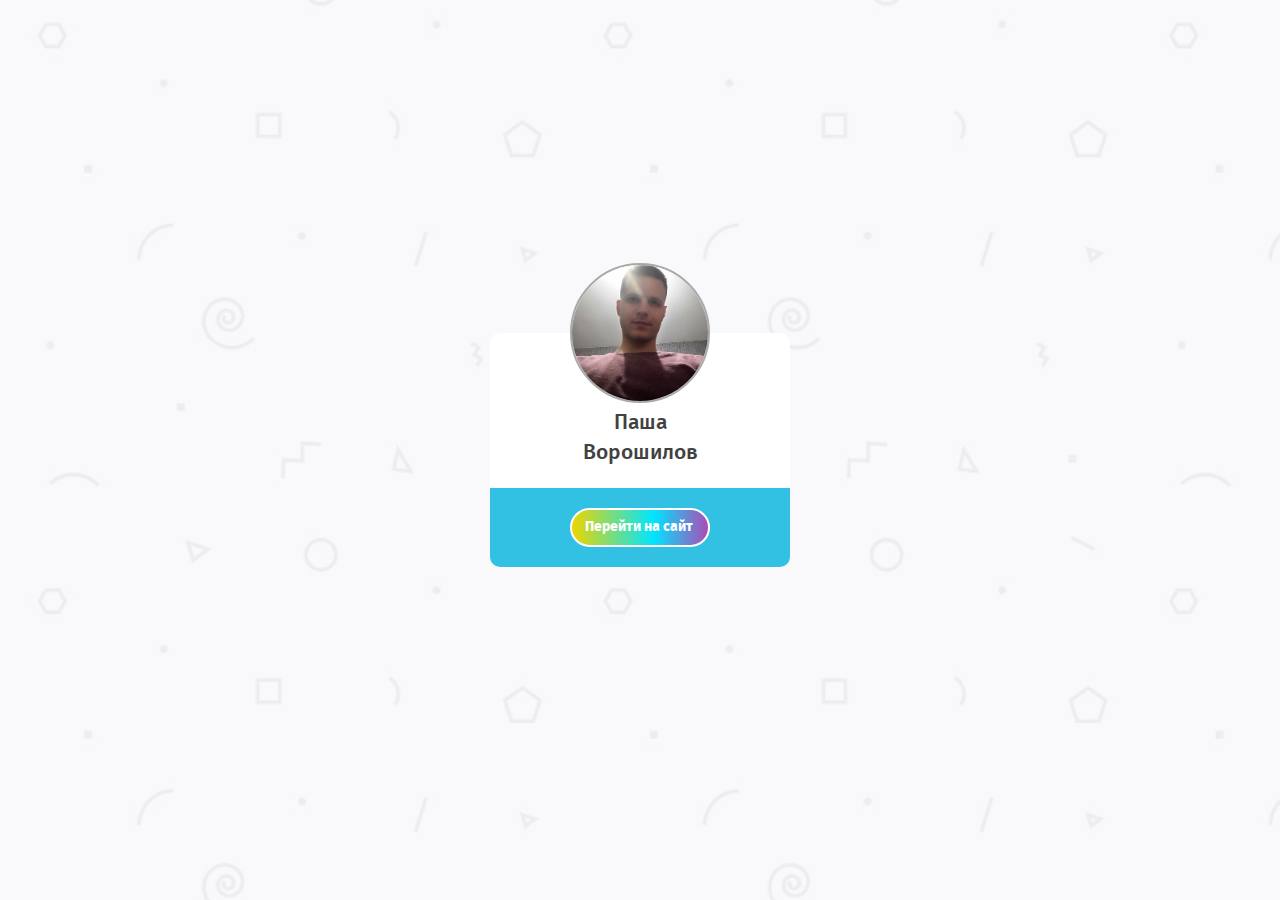
<file: index.html>
<!DOCTYPE html>
<html lang="en">
<head>
	<meta http-equiv="Content-Type" content="text/html; charset=utf-8">
    <meta http-equiv="X-UA-Compatible" content="IE=edge,chrome=1">
	<title>Greet you</title>
	<meta name="description" content="">
	<meta name="viewport" content="width=device-width, initial-scale=1">
	<link rel="shortcut icon" type="image/png" href="favicon.png">
	<link rel="stylesheet" href="css/main.min.css">
</head>
<body>
	<div class="greet-wrap">
		<div class="greet-parallax"></div>
		<div class="greet">
			<div class="greet__user">
				<div class="greet__photo">
					<img src="img/content/portfolio/portfolio.jpg" alt="photo" class="greet__img">
				</div>
				<div class="greet__name">Паша Ворошилов</div>
			</div>
			<div class="greet__over">
				<a href="portfolio.html" class="greet__btn">Перейти на сайт</a>
			</div>
		</div>
	</div>
	<script src="js/script.min.js"></script>
</body>
</html>
</file>
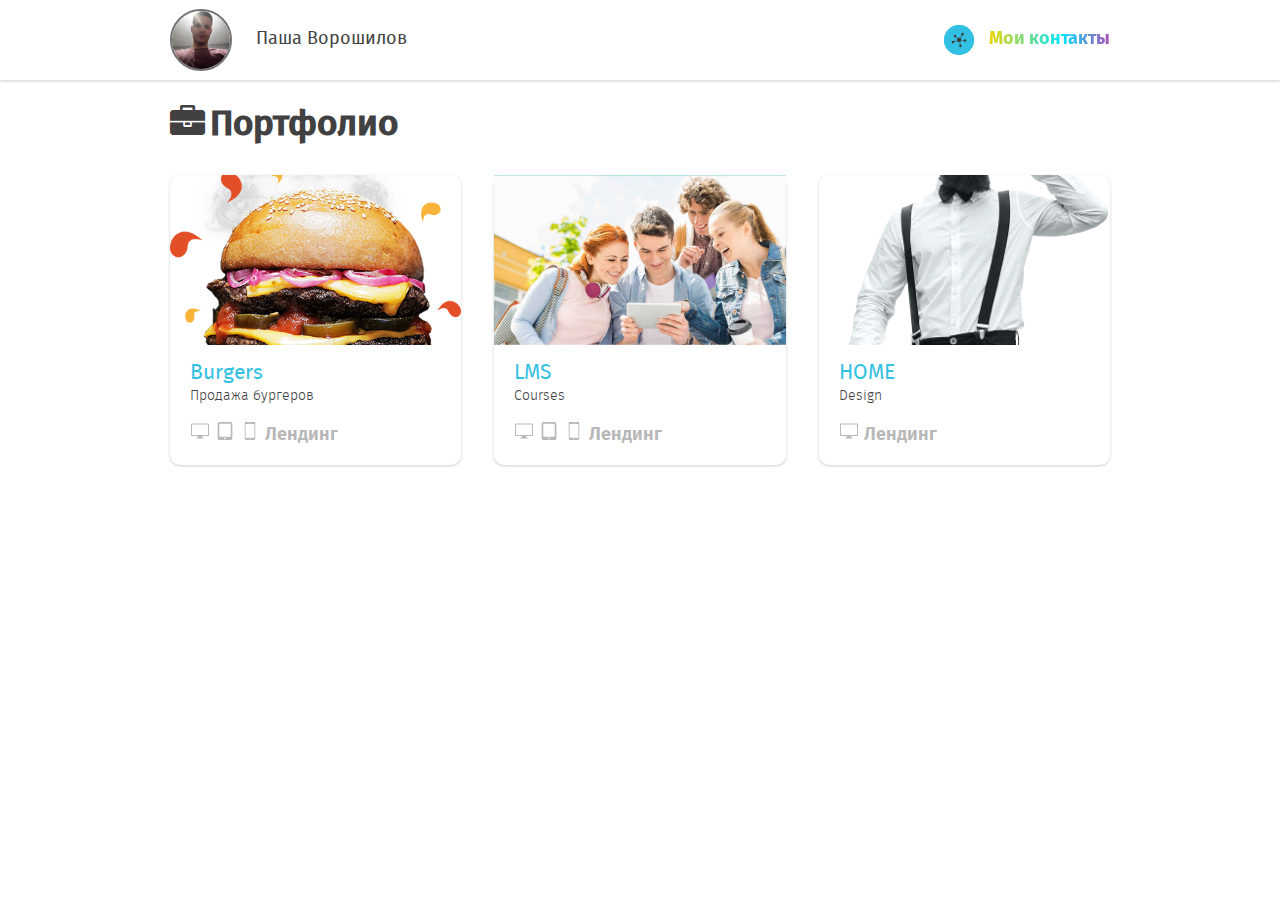
<file: portfolio.html>
<!DOCTYPE html>
<html lang="en">
<head>
	<meta http-equiv="Content-Type" content="text/html; charset=utf-8">
	<meta http-equiv="X-UA-Compatible" content="IE=edge,chrome=1">
	<title>My Portfolio</title>
	<meta name="description" content="">
	<meta name="viewport" content="width=device-width, initial-scale=1">
	<link rel="shortcut icon" type="image/png" href="favicon.png">
	<link rel="stylesheet" href="css/main.min.css">
</head>
<body>
	<div class="wrapper">
		<header class="header">
			<div class="container container__header">
				<div class="user">
					<div class="user__pic">
						<img src="img/content/portfolio/portfolio.jpg" alt="user photo" class="user__img">
					</div>
					<span class="user__name">Паша Ворошилов</span>
				</div>
				<div class="connect">
					<div class="social">
						<ul class="social__list">
							<li class="social__first">
								<svg class="social__network" viewBox="0 0 47 47">
									<use xlink:href="img/icons/svg/network.svg#network" />
								</svg>
							</li>
							<li class="social__item fb">
								<a href="https://www.facebook.com/login.php?lhsrc=h_noacct&lwv=206" class="social__link" target="blank">
									<svg class="social__icon" viewBox="0 0 96.124 96.123">
										<use xlink:href="img/icons/svg/fb.svg#fb" />
									</svg>
								</a>
							</li>
							<li class="social__item vk">
								<a href="https://vk.com/id28338404" class="social__link" target="blank">
									<svg class="social__icon" viewBox="0 0 304.36 304.36">
										<use xlink:href="img/icons/svg/vk.svg#vk" />
									</svg>
								</a>
							</li>
							<li class="social__item tw">
								<a href="https://twitter.com" class="social__link" target="blank">
									<svg class="social__icon" viewBox="0 0 512 512">
										<use xlink:href="img/icons/svg/tw.svg#tw" />
									</svg>
								</a>
							</li>
						</ul>
					</div>
					<div class="contacts">
						<a href="javascript:void(0)" class="contacts__button">Мои контакты</a>
						<div class="contacts__dropdown">
							<ul class="contacts__list">
								<li class="contacts__item">
									<a href="mailto:voroshilovpavel@list.ru" class="contacts__link">
										<span class="contacts__icon fa fa-envelope" aria-hidden="true"></span>
										<span class="contacts__name">voroshilovpavel@list.ru</span>
									</a>
								</li>
								<li class="contacts__item">
									<a href="tel:+375257526855" class="contacts__link">
										<span class="contacts__icon fa fa-phone" aria-hidden="true"></span>
										<span class="contacts__name">+375(25) 752-68-55</span>
									</a>
								</li>
								<li class="contacts__item">
									<a href="https://jobs.tut.by/resume/39a138d3ff05a5c8390039ed1f76614b56734d#key-skills" class="contacts__link">
										<span class="contacts__name">Резюме на jobs.tut.by</span>
									</a>
								</li>
							</ul>
						</div>
					</div>
				</div>
			</div>
		</header>
		<main class="portfolio">
			<div class="container portfolio__container">
				<span class="portfolio__title-icon fa fa-briefcase"></span>
				<h1 class="title">Портфолио</h1>
				<div class="portfolio__content">
					<ul class="portfolio__list">
						<li class="portfolio__item">
							<a href="https://pashavoroshilov.github.io/Burgers/." class="portfolio__link">
								<div class="portfolio__photo" style="background-image: url(img/content/portfolio/burger-drops.png);"></div>
								<div class="portfolio__block">
									<span class="portfolio__title">Burgers</span>
									<span class="portfolio__descr">Продажа бургеров</span>
									<div class="portfolio__type">
										<svg class="portfolio__icon" viewBox="0 0 612 612">
											<use xlink:href="img/icons/svg/computer.svg#computer" />
										</svg>
										<svg class="portfolio__icon" viewBox="0 0 401.991 401.991"">
											<use xlink:href="img/icons/svg/tablets.svg#tablets" />
										</svg>
										<svg class="portfolio__icon" viewBox="0 0 35 35">
											<use xlink:href="img/icons/svg/phone.svg#phone" />
										</svg>
										<span class="portfolio__type-name">Лендинг</span>
									</div>
								</div>
							</a>
						</li>
						<li class="portfolio__item">
							<a href="https://pashavoroshilov.github.io/LMS/." class="portfolio__link">
								<div class="portfolio__photo" style="background-image: url(img/content/portfolio/LMS.jpg);"></div>
								<div class="portfolio__block">
									<span class="portfolio__title">LMS</span>
									<span class="portfolio__descr">Courses</span>
									<div class="portfolio__type">
										<svg class="portfolio__icon" viewBox="0 0 612 612">
											<use xlink:href="img/icons/svg/computer.svg#computer" />
										</svg>
										<svg class="portfolio__icon" viewBox="0 0 401.991 401.991"">
											<use xlink:href="img/icons/svg/tablets.svg#tablets" />
										</svg>
										<svg class="portfolio__icon" viewBox="0 0 35 35">
											<use xlink:href="img/icons/svg/phone.svg#phone" />
										</svg>
										<span class="portfolio__type-name">Лендинг</span>
									</div>
								</div>
							</a>
						</li>
						<li class="portfolio__item">
							<a href="https://pashavoroshilov.github.io/HOME/" class="portfolio__link">
								<div class="portfolio__photo" style="background-image: url(img/content/portfolio/HOME.png);"></div>
								<div class="portfolio__block">
									<span class="portfolio__title">HOME</span>
									<span class="portfolio__descr">Design</span>
									<div class="portfolio__type">
										<svg class="portfolio__icon" viewBox="0 0 612 612">
											<use xlink:href="img/icons/svg/computer.svg#computer" />
										</svg>
										<span class="portfolio__type-name">Лендинг</span>
									</div>
								</div>
							</a>
						</li>
					</ul>
				</div>
			</div>
		</main>
	</div>
</body>
</html>
</file>
<file: css/main.min.css>
/*! normalize.css v5.0.0 | MIT License | github.com/necolas/normalize.css */html{-ms-text-size-adjust:100%;-webkit-text-size-adjust:100%}article,aside,footer,header,nav,section{display:block}h1{font-size:2em}figcaption,figure,main{display:block}figure{margin:1em 40px}hr{-webkit-box-sizing:content-box;box-sizing:content-box;height:0;overflow:visible}pre{font-family:monospace,monospace;font-size:1em}a{background-color:transparent;-webkit-text-decoration-skip:objects}a:active,a:hover{outline-width:0}abbr[title]{border-bottom:none;-webkit-text-decoration:underline dotted;text-decoration:underline dotted}b,strong{font-weight:bolder}code,kbd,samp{font-family:monospace,monospace;font-size:1em}dfn{font-style:italic}mark{background-color:#ff0;color:#000}small{font-size:80%}sub,sup{font-size:75%;line-height:0;position:relative;vertical-align:baseline}sub{bottom:-.25em}sup{top:-.5em}audio,video{display:inline-block}audio:not([controls]){display:none;height:0}img{border-style:none}svg:not(:root){overflow:hidden}button,input,optgroup,select,textarea{font-family:sans-serif;font-size:100%;line-height:1.15;margin:0}button,input{overflow:visible}button,select{text-transform:none}[type=reset],[type=submit],button,html [type=button]{-webkit-appearance:button}[type=button]::-moz-focus-inner,[type=reset]::-moz-focus-inner,[type=submit]::-moz-focus-inner,button::-moz-focus-inner{border-style:none;padding:0}[type=button]:-moz-focusring,[type=reset]:-moz-focusring,[type=submit]:-moz-focusring,button:-moz-focusring{outline:ButtonText dotted 1px}fieldset{border:1px solid silver;margin:0 2px;padding:.35em .625em .75em}legend{-webkit-box-sizing:border-box;box-sizing:border-box;color:inherit;display:table;max-width:100%;padding:0;white-space:normal}progress{display:inline-block;vertical-align:baseline}textarea{overflow:auto}[type=checkbox],[type=radio]{-webkit-box-sizing:border-box;box-sizing:border-box;padding:0}[type=number]::-webkit-inner-spin-button,[type=number]::-webkit-outer-spin-button{height:auto}[type=search]{-webkit-appearance:textfield;outline-offset:-2px}[type=search]::-webkit-search-cancel-button,[type=search]::-webkit-search-decoration{-webkit-appearance:none}::-webkit-file-upload-button{-webkit-appearance:button;font:inherit}details,menu{display:block}summary{display:list-item}canvas{display:inline-block}[hidden],template{display:none}@font-face{font-family:firaBold;src:url(../fonts/fira/firasans-bold-webfont.woff2) format("woff2"),url(../fonts/fira/firasans-bold-webfont.woff) format("woff");font-weight:700;font-style:normal}@font-face{font-family:firaLight;src:url(../fonts/fira/firasans-light-webfont.woff2) format("woff2"),url(../fonts/fira/firasans-light-webfont.woff) format("woff");font-weight:300;font-style:normal}@font-face{font-family:firaMedium;src:url(../fonts/fira/firasans-medium-webfont.woff2) format("woff2"),url(../fonts/fira/firasans-medium-webfont.woff) format("woff");font-weight:500;font-style:normal}@font-face{font-family:firaRegular;src:url(../fonts/fira/firasans-regular-webfont.woff2) format("woff2"),url(../fonts/fira/firasans-regular-webfont.woff) format("woff");font-weight:400;font-style:normal}@font-face{font-family:FontAwesome;src:url(../fonts/fontAwesome/fontawesome-webfont.woff2) format("woff2"),url(../fonts/fontAwesome/fontawesome-webfont.woff) format("woff");font-weight:400;font-style:normal}@font-face{font-family:FontAwesome;src:url(../fonts/fontawesome-webfont.eot?v=4.7.0);src:url(../fonts/fontawesome-webfont.eot?#iefix&v=4.7.0) format("embedded-opentype"),url(../fonts/fontAwesome/fontawesome-webfont.woff2) format("woff2"),url(../fonts/fontAwesome/fontawesome-webfont.woff) format("woff"),url(../fonts/fontawesome-webfont.ttf?v=4.7.0) format("truetype"),url(../fonts/fontawesome-webfont.svg?v=4.7.0#fontawesomeregular) format("svg");font-weight:400;font-style:normal}.fa{display:inline-block;font:normal normal normal 14px/1 FontAwesome;font-size:inherit;text-rendering:auto;-webkit-font-smoothing:antialiased;-moz-osx-font-smoothing:grayscale}.fa-lg{font-size:1.33333333em;line-height:.75em;vertical-align:-15%}.fa-2x{font-size:2em}.fa-3x{font-size:3em}.fa-4x{font-size:4em}.fa-5x{font-size:5em}.fa-fw{width:1.28571429em;text-align:center}.fa-ul{padding-left:0;margin-left:2.14285714em;list-style-type:none}.fa-ul>li{position:relative}.fa-li{position:absolute;left:-2.14285714em;width:2.14285714em;top:.14285714em;text-align:center}.fa-li.fa-lg{left:-1.85714286em}.fa-border{padding:.2em .25em .15em;border:.08em solid #eee;border-radius:.1em}.fa-pull-left{float:left}.fa-pull-right{float:right}.fa.fa-pull-left{margin-right:.3em}.fa.fa-pull-right{margin-left:.3em}.pull-right{float:right}.pull-left{float:left}.fa.pull-left{margin-right:.3em}.fa.pull-right{margin-left:.3em}.fa-spin{-webkit-animation:fa-spin 2s infinite linear;animation:fa-spin 2s infinite linear}.fa-pulse{-webkit-animation:fa-spin 1s infinite steps(8);animation:fa-spin 1s infinite steps(8)}@-webkit-keyframes fa-spin{0%{-webkit-transform:rotate(0deg);transform:rotate(0deg)}100%{-webkit-transform:rotate(359deg);transform:rotate(359deg)}}@keyframes fa-spin{0%{-webkit-transform:rotate(0deg);transform:rotate(0deg)}100%{-webkit-transform:rotate(359deg);transform:rotate(359deg)}}.fa-rotate-90{-ms-filter:"progid:DXImageTransform.Microsoft.BasicImage(rotation=1)";-webkit-transform:rotate(90deg);transform:rotate(90deg)}.fa-rotate-180{-ms-filter:"progid:DXImageTransform.Microsoft.BasicImage(rotation=2)";-webkit-transform:rotate(180deg);transform:rotate(180deg)}.fa-rotate-270{-ms-filter:"progid:DXImageTransform.Microsoft.BasicImage(rotation=3)";-webkit-transform:rotate(270deg);transform:rotate(270deg)}.fa-flip-horizontal{-ms-filter:"progid:DXImageTransform.Microsoft.BasicImage(rotation=0, mirror=1)";-webkit-transform:scale(-1,1);transform:scale(-1,1)}.fa-flip-vertical{-ms-filter:"progid:DXImageTransform.Microsoft.BasicImage(rotation=2, mirror=1)";-webkit-transform:scale(1,-1);transform:scale(1,-1)}:root .fa-flip-horizontal,:root .fa-flip-vertical,:root .fa-rotate-180,:root .fa-rotate-270,:root .fa-rotate-90{-webkit-filter:none;filter:none}.fa-stack{position:relative;display:inline-block;width:2em;height:2em;line-height:2em;vertical-align:middle}.fa-stack-1x,.fa-stack-2x{position:absolute;left:0;width:100%;text-align:center}.fa-stack-1x{line-height:inherit}.fa-stack-2x{font-size:2em}.fa-inverse{color:#fff}.fa-glass:before{content:"\f000"}.fa-music:before{content:"\f001"}.fa-search:before{content:"\f002"}.fa-envelope-o:before{content:"\f003"}.fa-heart:before{content:"\f004"}.fa-star:before{content:"\f005"}.fa-star-o:before{content:"\f006"}.fa-user:before{content:"\f007"}.fa-film:before{content:"\f008"}.fa-th-large:before{content:"\f009"}.fa-th:before{content:"\f00a"}.fa-th-list:before{content:"\f00b"}.fa-check:before{content:"\f00c"}.fa-close:before,.fa-remove:before,.fa-times:before{content:"\f00d"}.fa-search-plus:before{content:"\f00e"}.fa-search-minus:before{content:"\f010"}.fa-power-off:before{content:"\f011"}.fa-signal:before{content:"\f012"}.fa-cog:before,.fa-gear:before{content:"\f013"}.fa-trash-o:before{content:"\f014"}.fa-home:before{content:"\f015"}.fa-file-o:before{content:"\f016"}.fa-clock-o:before{content:"\f017"}.fa-road:before{content:"\f018"}.fa-download:before{content:"\f019"}.fa-arrow-circle-o-down:before{content:"\f01a"}.fa-arrow-circle-o-up:before{content:"\f01b"}.fa-inbox:before{content:"\f01c"}.fa-play-circle-o:before{content:"\f01d"}.fa-repeat:before,.fa-rotate-right:before{content:"\f01e"}.fa-refresh:before{content:"\f021"}.fa-list-alt:before{content:"\f022"}.fa-lock:before{content:"\f023"}.fa-flag:before{content:"\f024"}.fa-headphones:before{content:"\f025"}.fa-volume-off:before{content:"\f026"}.fa-volume-down:before{content:"\f027"}.fa-volume-up:before{content:"\f028"}.fa-qrcode:before{content:"\f029"}.fa-barcode:before{content:"\f02a"}.fa-tag:before{content:"\f02b"}.fa-tags:before{content:"\f02c"}.fa-book:before{content:"\f02d"}.fa-bookmark:before{content:"\f02e"}.fa-print:before{content:"\f02f"}.fa-camera:before{content:"\f030"}.fa-font:before{content:"\f031"}.fa-bold:before{content:"\f032"}.fa-italic:before{content:"\f033"}.fa-text-height:before{content:"\f034"}.fa-text-width:before{content:"\f035"}.fa-align-left:before{content:"\f036"}.fa-align-center:before{content:"\f037"}.fa-align-right:before{content:"\f038"}.fa-align-justify:before{content:"\f039"}.fa-list:before{content:"\f03a"}.fa-dedent:before,.fa-outdent:before{content:"\f03b"}.fa-indent:before{content:"\f03c"}.fa-video-camera:before{content:"\f03d"}.fa-image:before,.fa-photo:before,.fa-picture-o:before{content:"\f03e"}.fa-pencil:before{content:"\f040"}.fa-map-marker:before{content:"\f041"}.fa-adjust:before{content:"\f042"}.fa-tint:before{content:"\f043"}.fa-edit:before,.fa-pencil-square-o:before{content:"\f044"}.fa-share-square-o:before{content:"\f045"}.fa-check-square-o:before{content:"\f046"}.fa-arrows:before{content:"\f047"}.fa-step-backward:before{content:"\f048"}.fa-fast-backward:before{content:"\f049"}.fa-backward:before{content:"\f04a"}.fa-play:before{content:"\f04b"}.fa-pause:before{content:"\f04c"}.fa-stop:before{content:"\f04d"}.fa-forward:before{content:"\f04e"}.fa-fast-forward:before{content:"\f050"}.fa-step-forward:before{content:"\f051"}.fa-eject:before{content:"\f052"}.fa-chevron-left:before{content:"\f053"}.fa-chevron-right:before{content:"\f054"}.fa-plus-circle:before{content:"\f055"}.fa-minus-circle:before{content:"\f056"}.fa-times-circle:before{content:"\f057"}.fa-check-circle:before{content:"\f058"}.fa-question-circle:before{content:"\f059"}.fa-info-circle:before{content:"\f05a"}.fa-crosshairs:before{content:"\f05b"}.fa-times-circle-o:before{content:"\f05c"}.fa-check-circle-o:before{content:"\f05d"}.fa-ban:before{content:"\f05e"}.fa-arrow-left:before{content:"\f060"}.fa-arrow-right:before{content:"\f061"}.fa-arrow-up:before{content:"\f062"}.fa-arrow-down:before{content:"\f063"}.fa-mail-forward:before,.fa-share:before{content:"\f064"}.fa-expand:before{content:"\f065"}.fa-compress:before{content:"\f066"}.fa-plus:before{content:"\f067"}.fa-minus:before{content:"\f068"}.fa-asterisk:before{content:"\f069"}.fa-exclamation-circle:before{content:"\f06a"}.fa-gift:before{content:"\f06b"}.fa-leaf:before{content:"\f06c"}.fa-fire:before{content:"\f06d"}.fa-eye:before{content:"\f06e"}.fa-eye-slash:before{content:"\f070"}.fa-exclamation-triangle:before,.fa-warning:before{content:"\f071"}.fa-plane:before{content:"\f072"}.fa-calendar:before{content:"\f073"}.fa-random:before{content:"\f074"}.fa-comment:before{content:"\f075"}.fa-magnet:before{content:"\f076"}.fa-chevron-up:before{content:"\f077"}.fa-chevron-down:before{content:"\f078"}.fa-retweet:before{content:"\f079"}.fa-shopping-cart:before{content:"\f07a"}.fa-folder:before{content:"\f07b"}.fa-folder-open:before{content:"\f07c"}.fa-arrows-v:before{content:"\f07d"}.fa-arrows-h:before{content:"\f07e"}.fa-bar-chart-o:before,.fa-bar-chart:before{content:"\f080"}.fa-twitter-square:before{content:"\f081"}.fa-facebook-square:before{content:"\f082"}.fa-camera-retro:before{content:"\f083"}.fa-key:before{content:"\f084"}.fa-cogs:before,.fa-gears:before{content:"\f085"}.fa-comments:before{content:"\f086"}.fa-thumbs-o-up:before{content:"\f087"}.fa-thumbs-o-down:before{content:"\f088"}.fa-star-half:before{content:"\f089"}.fa-heart-o:before{content:"\f08a"}.fa-sign-out:before{content:"\f08b"}.fa-linkedin-square:before{content:"\f08c"}.fa-thumb-tack:before{content:"\f08d"}.fa-external-link:before{content:"\f08e"}.fa-sign-in:before{content:"\f090"}.fa-trophy:before{content:"\f091"}.fa-github-square:before{content:"\f092"}.fa-upload:before{content:"\f093"}.fa-lemon-o:before{content:"\f094"}.fa-phone:before{content:"\f095"}.fa-square-o:before{content:"\f096"}.fa-bookmark-o:before{content:"\f097"}.fa-phone-square:before{content:"\f098"}.fa-twitter:before{content:"\f099"}.fa-facebook-f:before,.fa-facebook:before{content:"\f09a"}.fa-github:before{content:"\f09b"}.fa-unlock:before{content:"\f09c"}.fa-credit-card:before{content:"\f09d"}.fa-feed:before,.fa-rss:before{content:"\f09e"}.fa-hdd-o:before{content:"\f0a0"}.fa-bullhorn:before{content:"\f0a1"}.fa-bell:before{content:"\f0f3"}.fa-certificate:before{content:"\f0a3"}.fa-hand-o-right:before{content:"\f0a4"}.fa-hand-o-left:before{content:"\f0a5"}.fa-hand-o-up:before{content:"\f0a6"}.fa-hand-o-down:before{content:"\f0a7"}.fa-arrow-circle-left:before{content:"\f0a8"}.fa-arrow-circle-right:before{content:"\f0a9"}.fa-arrow-circle-up:before{content:"\f0aa"}.fa-arrow-circle-down:before{content:"\f0ab"}.fa-globe:before{content:"\f0ac"}.fa-wrench:before{content:"\f0ad"}.fa-tasks:before{content:"\f0ae"}.fa-filter:before{content:"\f0b0"}.fa-briefcase:before{content:"\f0b1"}.fa-arrows-alt:before{content:"\f0b2"}.fa-group:before,.fa-users:before{content:"\f0c0"}.fa-chain:before,.fa-link:before{content:"\f0c1"}.fa-cloud:before{content:"\f0c2"}.fa-flask:before{content:"\f0c3"}.fa-cut:before,.fa-scissors:before{content:"\f0c4"}.fa-copy:before,.fa-files-o:before{content:"\f0c5"}.fa-paperclip:before{content:"\f0c6"}.fa-floppy-o:before,.fa-save:before{content:"\f0c7"}.fa-square:before{content:"\f0c8"}.fa-bars:before,.fa-navicon:before,.fa-reorder:before{content:"\f0c9"}.fa-list-ul:before{content:"\f0ca"}.fa-list-ol:before{content:"\f0cb"}.fa-strikethrough:before{content:"\f0cc"}.fa-underline:before{content:"\f0cd"}.fa-table:before{content:"\f0ce"}.fa-magic:before{content:"\f0d0"}.fa-truck:before{content:"\f0d1"}.fa-pinterest:before{content:"\f0d2"}.fa-pinterest-square:before{content:"\f0d3"}.fa-google-plus-square:before{content:"\f0d4"}.fa-google-plus:before{content:"\f0d5"}.fa-money:before{content:"\f0d6"}.fa-caret-down:before{content:"\f0d7"}.fa-caret-up:before{content:"\f0d8"}.fa-caret-left:before{content:"\f0d9"}.fa-caret-right:before{content:"\f0da"}.fa-columns:before{content:"\f0db"}.fa-sort:before,.fa-unsorted:before{content:"\f0dc"}.fa-sort-desc:before,.fa-sort-down:before{content:"\f0dd"}.fa-sort-asc:before,.fa-sort-up:before{content:"\f0de"}.fa-envelope:before{content:"\f0e0"}.fa-linkedin:before{content:"\f0e1"}.fa-rotate-left:before,.fa-undo:before{content:"\f0e2"}.fa-gavel:before,.fa-legal:before{content:"\f0e3"}.fa-dashboard:before,.fa-tachometer:before{content:"\f0e4"}.fa-comment-o:before{content:"\f0e5"}.fa-comments-o:before{content:"\f0e6"}.fa-bolt:before,.fa-flash:before{content:"\f0e7"}.fa-sitemap:before{content:"\f0e8"}.fa-umbrella:before{content:"\f0e9"}.fa-clipboard:before,.fa-paste:before{content:"\f0ea"}.fa-lightbulb-o:before{content:"\f0eb"}.fa-exchange:before{content:"\f0ec"}.fa-cloud-download:before{content:"\f0ed"}.fa-cloud-upload:before{content:"\f0ee"}.fa-user-md:before{content:"\f0f0"}.fa-stethoscope:before{content:"\f0f1"}.fa-suitcase:before{content:"\f0f2"}.fa-bell-o:before{content:"\f0a2"}.fa-coffee:before{content:"\f0f4"}.fa-cutlery:before{content:"\f0f5"}.fa-file-text-o:before{content:"\f0f6"}.fa-building-o:before{content:"\f0f7"}.fa-hospital-o:before{content:"\f0f8"}.fa-ambulance:before{content:"\f0f9"}.fa-medkit:before{content:"\f0fa"}.fa-fighter-jet:before{content:"\f0fb"}.fa-beer:before{content:"\f0fc"}.fa-h-square:before{content:"\f0fd"}.fa-plus-square:before{content:"\f0fe"}.fa-angle-double-left:before{content:"\f100"}.fa-angle-double-right:before{content:"\f101"}.fa-angle-double-up:before{content:"\f102"}.fa-angle-double-down:before{content:"\f103"}.fa-angle-left:before{content:"\f104"}.fa-angle-right:before{content:"\f105"}.fa-angle-up:before{content:"\f106"}.fa-angle-down:before{content:"\f107"}.fa-desktop:before{content:"\f108"}.fa-laptop:before{content:"\f109"}.fa-tablet:before{content:"\f10a"}.fa-mobile-phone:before,.fa-mobile:before{content:"\f10b"}.fa-circle-o:before{content:"\f10c"}.fa-quote-left:before{content:"\f10d"}.fa-quote-right:before{content:"\f10e"}.fa-spinner:before{content:"\f110"}.fa-circle:before{content:"\f111"}.fa-mail-reply:before,.fa-reply:before{content:"\f112"}.fa-github-alt:before{content:"\f113"}.fa-folder-o:before{content:"\f114"}.fa-folder-open-o:before{content:"\f115"}.fa-smile-o:before{content:"\f118"}.fa-frown-o:before{content:"\f119"}.fa-meh-o:before{content:"\f11a"}.fa-gamepad:before{content:"\f11b"}.fa-keyboard-o:before{content:"\f11c"}.fa-flag-o:before{content:"\f11d"}.fa-flag-checkered:before{content:"\f11e"}.fa-terminal:before{content:"\f120"}.fa-code:before{content:"\f121"}.fa-mail-reply-all:before,.fa-reply-all:before{content:"\f122"}.fa-star-half-empty:before,.fa-star-half-full:before,.fa-star-half-o:before{content:"\f123"}.fa-location-arrow:before{content:"\f124"}.fa-crop:before{content:"\f125"}.fa-code-fork:before{content:"\f126"}.fa-chain-broken:before,.fa-unlink:before{content:"\f127"}.fa-question:before{content:"\f128"}.fa-info:before{content:"\f129"}.fa-exclamation:before{content:"\f12a"}.fa-superscript:before{content:"\f12b"}.fa-subscript:before{content:"\f12c"}.fa-eraser:before{content:"\f12d"}.fa-puzzle-piece:before{content:"\f12e"}.fa-microphone:before{content:"\f130"}.fa-microphone-slash:before{content:"\f131"}.fa-shield:before{content:"\f132"}.fa-calendar-o:before{content:"\f133"}.fa-fire-extinguisher:before{content:"\f134"}.fa-rocket:before{content:"\f135"}.fa-maxcdn:before{content:"\f136"}.fa-chevron-circle-left:before{content:"\f137"}.fa-chevron-circle-right:before{content:"\f138"}.fa-chevron-circle-up:before{content:"\f139"}.fa-chevron-circle-down:before{content:"\f13a"}.fa-html5:before{content:"\f13b"}.fa-css3:before{content:"\f13c"}.fa-anchor:before{content:"\f13d"}.fa-unlock-alt:before{content:"\f13e"}.fa-bullseye:before{content:"\f140"}.fa-ellipsis-h:before{content:"\f141"}.fa-ellipsis-v:before{content:"\f142"}.fa-rss-square:before{content:"\f143"}.fa-play-circle:before{content:"\f144"}.fa-ticket:before{content:"\f145"}.fa-minus-square:before{content:"\f146"}.fa-minus-square-o:before{content:"\f147"}.fa-level-up:before{content:"\f148"}.fa-level-down:before{content:"\f149"}.fa-check-square:before{content:"\f14a"}.fa-pencil-square:before{content:"\f14b"}.fa-external-link-square:before{content:"\f14c"}.fa-share-square:before{content:"\f14d"}.fa-compass:before{content:"\f14e"}.fa-caret-square-o-down:before,.fa-toggle-down:before{content:"\f150"}.fa-caret-square-o-up:before,.fa-toggle-up:before{content:"\f151"}.fa-caret-square-o-right:before,.fa-toggle-right:before{content:"\f152"}.fa-eur:before,.fa-euro:before{content:"\f153"}.fa-gbp:before{content:"\f154"}.fa-dollar:before,.fa-usd:before{content:"\f155"}.fa-inr:before,.fa-rupee:before{content:"\f156"}.fa-cny:before,.fa-jpy:before,.fa-rmb:before,.fa-yen:before{content:"\f157"}.fa-rouble:before,.fa-rub:before,.fa-ruble:before{content:"\f158"}.fa-krw:before,.fa-won:before{content:"\f159"}.fa-bitcoin:before,.fa-btc:before{content:"\f15a"}.fa-file:before{content:"\f15b"}.fa-file-text:before{content:"\f15c"}.fa-sort-alpha-asc:before{content:"\f15d"}.fa-sort-alpha-desc:before{content:"\f15e"}.fa-sort-amount-asc:before{content:"\f160"}.fa-sort-amount-desc:before{content:"\f161"}.fa-sort-numeric-asc:before{content:"\f162"}.fa-sort-numeric-desc:before{content:"\f163"}.fa-thumbs-up:before{content:"\f164"}.fa-thumbs-down:before{content:"\f165"}.fa-youtube-square:before{content:"\f166"}.fa-youtube:before{content:"\f167"}.fa-xing:before{content:"\f168"}.fa-xing-square:before{content:"\f169"}.fa-youtube-play:before{content:"\f16a"}.fa-dropbox:before{content:"\f16b"}.fa-stack-overflow:before{content:"\f16c"}.fa-instagram:before{content:"\f16d"}.fa-flickr:before{content:"\f16e"}.fa-adn:before{content:"\f170"}.fa-bitbucket:before{content:"\f171"}.fa-bitbucket-square:before{content:"\f172"}.fa-tumblr:before{content:"\f173"}.fa-tumblr-square:before{content:"\f174"}.fa-long-arrow-down:before{content:"\f175"}.fa-long-arrow-up:before{content:"\f176"}.fa-long-arrow-left:before{content:"\f177"}.fa-long-arrow-right:before{content:"\f178"}.fa-apple:before{content:"\f179"}.fa-windows:before{content:"\f17a"}.fa-android:before{content:"\f17b"}.fa-linux:before{content:"\f17c"}.fa-dribbble:before{content:"\f17d"}.fa-skype:before{content:"\f17e"}.fa-foursquare:before{content:"\f180"}.fa-trello:before{content:"\f181"}.fa-female:before{content:"\f182"}.fa-male:before{content:"\f183"}.fa-gittip:before,.fa-gratipay:before{content:"\f184"}.fa-sun-o:before{content:"\f185"}.fa-moon-o:before{content:"\f186"}.fa-archive:before{content:"\f187"}.fa-bug:before{content:"\f188"}.fa-vk:before{content:"\f189"}.fa-weibo:before{content:"\f18a"}.fa-renren:before{content:"\f18b"}.fa-pagelines:before{content:"\f18c"}.fa-stack-exchange:before{content:"\f18d"}.fa-arrow-circle-o-right:before{content:"\f18e"}.fa-arrow-circle-o-left:before{content:"\f190"}.fa-caret-square-o-left:before,.fa-toggle-left:before{content:"\f191"}.fa-dot-circle-o:before{content:"\f192"}.fa-wheelchair:before{content:"\f193"}.fa-vimeo-square:before{content:"\f194"}.fa-try:before,.fa-turkish-lira:before{content:"\f195"}.fa-plus-square-o:before{content:"\f196"}.fa-space-shuttle:before{content:"\f197"}.fa-slack:before{content:"\f198"}.fa-envelope-square:before{content:"\f199"}.fa-wordpress:before{content:"\f19a"}.fa-openid:before{content:"\f19b"}.fa-bank:before,.fa-institution:before,.fa-university:before{content:"\f19c"}.fa-graduation-cap:before,.fa-mortar-board:before{content:"\f19d"}.fa-yahoo:before{content:"\f19e"}.fa-google:before{content:"\f1a0"}.fa-reddit:before{content:"\f1a1"}.fa-reddit-square:before{content:"\f1a2"}.fa-stumbleupon-circle:before{content:"\f1a3"}.fa-stumbleupon:before{content:"\f1a4"}.fa-delicious:before{content:"\f1a5"}.fa-digg:before{content:"\f1a6"}.fa-pied-piper-pp:before{content:"\f1a7"}.fa-pied-piper-alt:before{content:"\f1a8"}.fa-drupal:before{content:"\f1a9"}.fa-joomla:before{content:"\f1aa"}.fa-language:before{content:"\f1ab"}.fa-fax:before{content:"\f1ac"}.fa-building:before{content:"\f1ad"}.fa-child:before{content:"\f1ae"}.fa-paw:before{content:"\f1b0"}.fa-spoon:before{content:"\f1b1"}.fa-cube:before{content:"\f1b2"}.fa-cubes:before{content:"\f1b3"}.fa-behance:before{content:"\f1b4"}.fa-behance-square:before{content:"\f1b5"}.fa-steam:before{content:"\f1b6"}.fa-steam-square:before{content:"\f1b7"}.fa-recycle:before{content:"\f1b8"}.fa-automobile:before,.fa-car:before{content:"\f1b9"}.fa-cab:before,.fa-taxi:before{content:"\f1ba"}.fa-tree:before{content:"\f1bb"}.fa-spotify:before{content:"\f1bc"}.fa-deviantart:before{content:"\f1bd"}.fa-soundcloud:before{content:"\f1be"}.fa-database:before{content:"\f1c0"}.fa-file-pdf-o:before{content:"\f1c1"}.fa-file-word-o:before{content:"\f1c2"}.fa-file-excel-o:before{content:"\f1c3"}.fa-file-powerpoint-o:before{content:"\f1c4"}.fa-file-image-o:before,.fa-file-photo-o:before,.fa-file-picture-o:before{content:"\f1c5"}.fa-file-archive-o:before,.fa-file-zip-o:before{content:"\f1c6"}.fa-file-audio-o:before,.fa-file-sound-o:before{content:"\f1c7"}.fa-file-movie-o:before,.fa-file-video-o:before{content:"\f1c8"}.fa-file-code-o:before{content:"\f1c9"}.fa-vine:before{content:"\f1ca"}.fa-codepen:before{content:"\f1cb"}.fa-jsfiddle:before{content:"\f1cc"}.fa-life-bouy:before,.fa-life-buoy:before,.fa-life-ring:before,.fa-life-saver:before,.fa-support:before{content:"\f1cd"}.fa-circle-o-notch:before{content:"\f1ce"}.fa-ra:before,.fa-rebel:before,.fa-resistance:before{content:"\f1d0"}.fa-empire:before,.fa-ge:before{content:"\f1d1"}.fa-git-square:before{content:"\f1d2"}.fa-git:before{content:"\f1d3"}.fa-hacker-news:before,.fa-y-combinator-square:before,.fa-yc-square:before{content:"\f1d4"}.fa-tencent-weibo:before{content:"\f1d5"}.fa-qq:before{content:"\f1d6"}.fa-wechat:before,.fa-weixin:before{content:"\f1d7"}.fa-paper-plane:before,.fa-send:before{content:"\f1d8"}.fa-paper-plane-o:before,.fa-send-o:before{content:"\f1d9"}.fa-history:before{content:"\f1da"}.fa-circle-thin:before{content:"\f1db"}.fa-header:before{content:"\f1dc"}.fa-paragraph:before{content:"\f1dd"}.fa-sliders:before{content:"\f1de"}.fa-share-alt:before{content:"\f1e0"}.fa-share-alt-square:before{content:"\f1e1"}.fa-bomb:before{content:"\f1e2"}.fa-futbol-o:before,.fa-soccer-ball-o:before{content:"\f1e3"}.fa-tty:before{content:"\f1e4"}.fa-binoculars:before{content:"\f1e5"}.fa-plug:before{content:"\f1e6"}.fa-slideshare:before{content:"\f1e7"}.fa-twitch:before{content:"\f1e8"}.fa-yelp:before{content:"\f1e9"}.fa-newspaper-o:before{content:"\f1ea"}.fa-wifi:before{content:"\f1eb"}.fa-calculator:before{content:"\f1ec"}.fa-paypal:before{content:"\f1ed"}.fa-google-wallet:before{content:"\f1ee"}.fa-cc-visa:before{content:"\f1f0"}.fa-cc-mastercard:before{content:"\f1f1"}.fa-cc-discover:before{content:"\f1f2"}.fa-cc-amex:before{content:"\f1f3"}.fa-cc-paypal:before{content:"\f1f4"}.fa-cc-stripe:before{content:"\f1f5"}.fa-bell-slash:before{content:"\f1f6"}.fa-bell-slash-o:before{content:"\f1f7"}.fa-trash:before{content:"\f1f8"}.fa-copyright:before{content:"\f1f9"}.fa-at:before{content:"\f1fa"}.fa-eyedropper:before{content:"\f1fb"}.fa-paint-brush:before{content:"\f1fc"}.fa-birthday-cake:before{content:"\f1fd"}.fa-area-chart:before{content:"\f1fe"}.fa-pie-chart:before{content:"\f200"}.fa-line-chart:before{content:"\f201"}.fa-lastfm:before{content:"\f202"}.fa-lastfm-square:before{content:"\f203"}.fa-toggle-off:before{content:"\f204"}.fa-toggle-on:before{content:"\f205"}.fa-bicycle:before{content:"\f206"}.fa-bus:before{content:"\f207"}.fa-ioxhost:before{content:"\f208"}.fa-angellist:before{content:"\f209"}.fa-cc:before{content:"\f20a"}.fa-ils:before,.fa-shekel:before,.fa-sheqel:before{content:"\f20b"}.fa-meanpath:before{content:"\f20c"}.fa-buysellads:before{content:"\f20d"}.fa-connectdevelop:before{content:"\f20e"}.fa-dashcube:before{content:"\f210"}.fa-forumbee:before{content:"\f211"}.fa-leanpub:before{content:"\f212"}.fa-sellsy:before{content:"\f213"}.fa-shirtsinbulk:before{content:"\f214"}.fa-simplybuilt:before{content:"\f215"}.fa-skyatlas:before{content:"\f216"}.fa-cart-plus:before{content:"\f217"}.fa-cart-arrow-down:before{content:"\f218"}.fa-diamond:before{content:"\f219"}.fa-ship:before{content:"\f21a"}.fa-user-secret:before{content:"\f21b"}.fa-motorcycle:before{content:"\f21c"}.fa-street-view:before{content:"\f21d"}.fa-heartbeat:before{content:"\f21e"}.fa-venus:before{content:"\f221"}.fa-mars:before{content:"\f222"}.fa-mercury:before{content:"\f223"}.fa-intersex:before,.fa-transgender:before{content:"\f224"}.fa-transgender-alt:before{content:"\f225"}.fa-venus-double:before{content:"\f226"}.fa-mars-double:before{content:"\f227"}.fa-venus-mars:before{content:"\f228"}.fa-mars-stroke:before{content:"\f229"}.fa-mars-stroke-v:before{content:"\f22a"}.fa-mars-stroke-h:before{content:"\f22b"}.fa-neuter:before{content:"\f22c"}.fa-genderless:before{content:"\f22d"}.fa-facebook-official:before{content:"\f230"}.fa-pinterest-p:before{content:"\f231"}.fa-whatsapp:before{content:"\f232"}.fa-server:before{content:"\f233"}.fa-user-plus:before{content:"\f234"}.fa-user-times:before{content:"\f235"}.fa-bed:before,.fa-hotel:before{content:"\f236"}.fa-viacoin:before{content:"\f237"}.fa-train:before{content:"\f238"}.fa-subway:before{content:"\f239"}.fa-medium:before{content:"\f23a"}.fa-y-combinator:before,.fa-yc:before{content:"\f23b"}.fa-optin-monster:before{content:"\f23c"}.fa-opencart:before{content:"\f23d"}.fa-expeditedssl:before{content:"\f23e"}.fa-battery-4:before,.fa-battery-full:before,.fa-battery:before{content:"\f240"}.fa-battery-3:before,.fa-battery-three-quarters:before{content:"\f241"}.fa-battery-2:before,.fa-battery-half:before{content:"\f242"}.fa-battery-1:before,.fa-battery-quarter:before{content:"\f243"}.fa-battery-0:before,.fa-battery-empty:before{content:"\f244"}.fa-mouse-pointer:before{content:"\f245"}.fa-i-cursor:before{content:"\f246"}.fa-object-group:before{content:"\f247"}.fa-object-ungroup:before{content:"\f248"}.fa-sticky-note:before{content:"\f249"}.fa-sticky-note-o:before{content:"\f24a"}.fa-cc-jcb:before{content:"\f24b"}.fa-cc-diners-club:before{content:"\f24c"}.fa-clone:before{content:"\f24d"}.fa-balance-scale:before{content:"\f24e"}.fa-hourglass-o:before{content:"\f250"}.fa-hourglass-1:before,.fa-hourglass-start:before{content:"\f251"}.fa-hourglass-2:before,.fa-hourglass-half:before{content:"\f252"}.fa-hourglass-3:before,.fa-hourglass-end:before{content:"\f253"}.fa-hourglass:before{content:"\f254"}.fa-hand-grab-o:before,.fa-hand-rock-o:before{content:"\f255"}.fa-hand-paper-o:before,.fa-hand-stop-o:before{content:"\f256"}.fa-hand-scissors-o:before{content:"\f257"}.fa-hand-lizard-o:before{content:"\f258"}.fa-hand-spock-o:before{content:"\f259"}.fa-hand-pointer-o:before{content:"\f25a"}.fa-hand-peace-o:before{content:"\f25b"}.fa-trademark:before{content:"\f25c"}.fa-registered:before{content:"\f25d"}.fa-creative-commons:before{content:"\f25e"}.fa-gg:before{content:"\f260"}.fa-gg-circle:before{content:"\f261"}.fa-tripadvisor:before{content:"\f262"}.fa-odnoklassniki:before{content:"\f263"}.fa-odnoklassniki-square:before{content:"\f264"}.fa-get-pocket:before{content:"\f265"}.fa-wikipedia-w:before{content:"\f266"}.fa-safari:before{content:"\f267"}.fa-chrome:before{content:"\f268"}.fa-firefox:before{content:"\f269"}.fa-opera:before{content:"\f26a"}.fa-internet-explorer:before{content:"\f26b"}.fa-television:before,.fa-tv:before{content:"\f26c"}.fa-contao:before{content:"\f26d"}.fa-500px:before{content:"\f26e"}.fa-amazon:before{content:"\f270"}.fa-calendar-plus-o:before{content:"\f271"}.fa-calendar-minus-o:before{content:"\f272"}.fa-calendar-times-o:before{content:"\f273"}.fa-calendar-check-o:before{content:"\f274"}.fa-industry:before{content:"\f275"}.fa-map-pin:before{content:"\f276"}.fa-map-signs:before{content:"\f277"}.fa-map-o:before{content:"\f278"}.fa-map:before{content:"\f279"}.fa-commenting:before{content:"\f27a"}.fa-commenting-o:before{content:"\f27b"}.fa-houzz:before{content:"\f27c"}.fa-vimeo:before{content:"\f27d"}.fa-black-tie:before{content:"\f27e"}.fa-fonticons:before{content:"\f280"}.fa-reddit-alien:before{content:"\f281"}.fa-edge:before{content:"\f282"}.fa-credit-card-alt:before{content:"\f283"}.fa-codiepie:before{content:"\f284"}.fa-modx:before{content:"\f285"}.fa-fort-awesome:before{content:"\f286"}.fa-usb:before{content:"\f287"}.fa-product-hunt:before{content:"\f288"}.fa-mixcloud:before{content:"\f289"}.fa-scribd:before{content:"\f28a"}.fa-pause-circle:before{content:"\f28b"}.fa-pause-circle-o:before{content:"\f28c"}.fa-stop-circle:before{content:"\f28d"}.fa-stop-circle-o:before{content:"\f28e"}.fa-shopping-bag:before{content:"\f290"}.fa-shopping-basket:before{content:"\f291"}.fa-hashtag:before{content:"\f292"}.fa-bluetooth:before{content:"\f293"}.fa-bluetooth-b:before{content:"\f294"}.fa-percent:before{content:"\f295"}.fa-gitlab:before{content:"\f296"}.fa-wpbeginner:before{content:"\f297"}.fa-wpforms:before{content:"\f298"}.fa-envira:before{content:"\f299"}.fa-universal-access:before{content:"\f29a"}.fa-wheelchair-alt:before{content:"\f29b"}.fa-question-circle-o:before{content:"\f29c"}.fa-blind:before{content:"\f29d"}.fa-audio-description:before{content:"\f29e"}.fa-volume-control-phone:before{content:"\f2a0"}.fa-braille:before{content:"\f2a1"}.fa-assistive-listening-systems:before{content:"\f2a2"}.fa-american-sign-language-interpreting:before,.fa-asl-interpreting:before{content:"\f2a3"}.fa-deaf:before,.fa-deafness:before,.fa-hard-of-hearing:before{content:"\f2a4"}.fa-glide:before{content:"\f2a5"}.fa-glide-g:before{content:"\f2a6"}.fa-sign-language:before,.fa-signing:before{content:"\f2a7"}.fa-low-vision:before{content:"\f2a8"}.fa-viadeo:before{content:"\f2a9"}.fa-viadeo-square:before{content:"\f2aa"}.fa-snapchat:before{content:"\f2ab"}.fa-snapchat-ghost:before{content:"\f2ac"}.fa-snapchat-square:before{content:"\f2ad"}.fa-pied-piper:before{content:"\f2ae"}.fa-first-order:before{content:"\f2b0"}.fa-yoast:before{content:"\f2b1"}.fa-themeisle:before{content:"\f2b2"}.fa-google-plus-circle:before,.fa-google-plus-official:before{content:"\f2b3"}.fa-fa:before,.fa-font-awesome:before{content:"\f2b4"}.fa-handshake-o:before{content:"\f2b5"}.fa-envelope-open:before{content:"\f2b6"}.fa-envelope-open-o:before{content:"\f2b7"}.fa-linode:before{content:"\f2b8"}.fa-address-book:before{content:"\f2b9"}.fa-address-book-o:before{content:"\f2ba"}.fa-address-card:before,.fa-vcard:before{content:"\f2bb"}.fa-address-card-o:before,.fa-vcard-o:before{content:"\f2bc"}.fa-user-circle:before{content:"\f2bd"}.fa-user-circle-o:before{content:"\f2be"}.fa-user-o:before{content:"\f2c0"}.fa-id-badge:before{content:"\f2c1"}.fa-drivers-license:before,.fa-id-card:before{content:"\f2c2"}.fa-drivers-license-o:before,.fa-id-card-o:before{content:"\f2c3"}.fa-quora:before{content:"\f2c4"}.fa-free-code-camp:before{content:"\f2c5"}.fa-telegram:before{content:"\f2c6"}.fa-thermometer-4:before,.fa-thermometer-full:before,.fa-thermometer:before{content:"\f2c7"}.fa-thermometer-3:before,.fa-thermometer-three-quarters:before{content:"\f2c8"}.fa-thermometer-2:before,.fa-thermometer-half:before{content:"\f2c9"}.fa-thermometer-1:before,.fa-thermometer-quarter:before{content:"\f2ca"}.fa-thermometer-0:before,.fa-thermometer-empty:before{content:"\f2cb"}.fa-shower:before{content:"\f2cc"}.fa-bath:before,.fa-bathtub:before,.fa-s15:before{content:"\f2cd"}.fa-podcast:before{content:"\f2ce"}.fa-window-maximize:before{content:"\f2d0"}.fa-window-minimize:before{content:"\f2d1"}.fa-window-restore:before{content:"\f2d2"}.fa-times-rectangle:before,.fa-window-close:before{content:"\f2d3"}.fa-times-rectangle-o:before,.fa-window-close-o:before{content:"\f2d4"}.fa-bandcamp:before{content:"\f2d5"}.fa-grav:before{content:"\f2d6"}.fa-etsy:before{content:"\f2d7"}.fa-imdb:before{content:"\f2d8"}.fa-ravelry:before{content:"\f2d9"}.fa-eercast:before{content:"\f2da"}.fa-microchip:before{content:"\f2db"}.fa-snowflake-o:before{content:"\f2dc"}.fa-superpowers:before{content:"\f2dd"}.fa-wpexplorer:before{content:"\f2de"}.fa-meetup:before{content:"\f2e0"}.sr-only{position:absolute;width:1px;height:1px;padding:0;margin:-1px;overflow:hidden;clip:rect(0,0,0,0);border:0}.sr-only-focusable:active,.sr-only-focusable:focus{position:static;width:auto;height:auto;margin:0;overflow:visible;clip:auto}body,html{height:100%;width:100%;margin:0;padding:0;font-family:firaRegular,sans-serif;font-size:18px;color:#414141;line-height:1.42}li,ul{margin:0;padding:0}ul{list-style:none}h1,h2,h3,h4,h5,h6{padding:0;margin:0}p{margin:0}*{-webkit-box-sizing:border-box;box-sizing:border-box}a{color:#414141;text-decoration:none;outline:0}.wrapper{width:100%;height:100%;display:-webkit-box;display:-ms-flexbox;display:flex;-webkit-box-orient:vertical;-webkit-box-direction:normal;-ms-flex-direction:column;flex-direction:column;-webkit-box-pack:justify;-ms-flex-pack:justify;justify-content:space-between}.container{width:96%;max-width:940px;margin:0 auto;display:-webkit-box;display:-ms-flexbox;display:flex}.content{background-color:#f6f6f6;height:100%}.title{display:inline-block;font-family:firaMedium,sans-serif;font-size:35px;margin-bottom:25px}.greet-wrap{position:relative;height:100%;overflow:hidden;display:-webkit-box;display:-ms-flexbox;display:flex;-webkit-box-pack:center;-ms-flex-pack:center;justify-content:center;-webkit-box-align:center;-ms-flex-align:center;align-items:center}.greet-parallax{position:absolute;width:110%;height:110%;background:url(../img/bg/hello-bg.jpg) center center/cover no-repeat}.greet{width:300px;position:relative;-webkit-animation:greet .4s linear;animation:greet .4s linear}.greet__user{display:-webkit-box;display:-ms-flexbox;display:flex;-webkit-box-pack:center;-ms-flex-pack:center;justify-content:center;-webkit-box-align:end;-ms-flex-align:end;align-items:flex-end;height:155px;background-color:#fff;padding-bottom:20px;border-radius:10px 10px 0 0}.greet__photo{position:absolute;top:-70px;left:50%;-webkit-transform:translateX(-50%);transform:translateX(-50%);width:140px;height:140px;border-radius:50%;border:2px solid rgba(114,114,114,.6);overflow:hidden}.greet__img{width:auto;height:100%;display:block;margin-left:-47px}.greet__name{font-family:firaMedium,sans-serif;font-size:21px;text-align:center;max-width:150px}.greet__over{background-color:#33c1e3;padding:20px 0;border-radius:0 0 10px 10px}.greet__btn{display:block;width:140px;font-family:firaBold,sans-serif;font-size:14px;color:#fff;border:2px solid #fff;padding:8px 13px;border-radius:20px;margin:0 auto;background:-webkit-gradient(linear,left top,right top,from(#edd500),color-stop(30%,#00e5ff),color-stop(60%,#ff0094),color-stop(90%,#ff9d00)) 0 0/200%;background:linear-gradient(to right,#edd500 0,#00e5ff 30%,#ff0094 60%,#ff9d00 90%) 0 0/200%;-webkit-animation:hello-btn 6s infinite linear;animation:hello-btn 6s infinite linear}@-webkit-keyframes hello-btn{0%{background-position-x:0}100%{background-position-x:200%}}@keyframes hello-btn{0%{background-position-x:0}100%{background-position-x:200%}}@-webkit-keyframes greet{0%{-webkit-transform:scale(0);transform:scale(0)}100%{-webkit-transform:scale(1);transform:scale(1)}}@keyframes greet{0%{-webkit-transform:scale(0);transform:scale(0)}100%{-webkit-transform:scale(1);transform:scale(1)}}.header{-webkit-box-shadow:0 1px 3px 0 rgba(0,0,0,.2);box-shadow:0 1px 3px 0 rgba(0,0,0,.2)}.container__header{-webkit-box-pack:justify;-ms-flex-pack:justify;justify-content:space-between;-webkit-box-align:center;-ms-flex-align:center;align-items:center;padding:9px 0}.user__pic{width:62px;height:62px;border-radius:50%;overflow:hidden;border:2px solid #727272;display:inline-block;vertical-align:middle}.user__img{display:block;margin-left:-20px;width:auto;height:100%}.user__name{display:inline-block;vertical-align:middle;margin-left:19px;max-width:160px}.connect{display:-webkit-box;display:-ms-flexbox;display:flex;-webkit-box-align:center;-ms-flex-align:center;align-items:center}.contacts{position:relative;margin-left:15px}.contacts::after{content:'';display:block;width:100%;height:20px;position:absolute;top:100%}.contacts:hover .contacts__dropdown{left:50%}.contacts__button{font-family:firaBold,sans-serif;color:transparent;background:-webkit-gradient(linear,left top,right top,from(#edd500),color-stop(30%,#00e5ff),color-stop(60%,#ff0094),color-stop(90%,#ff9d00)) 0 0/200%;background:linear-gradient(to right,#edd500 0,#00e5ff 30%,#ff0094 60%,#ff9d00 90%) 0 0/200%;-webkit-background-clip:text;background-clip:text;-webkit-animation:hello-btn 6s infinite linear;animation:hello-btn 6s infinite linear;-webkit-transition:color .3s;transition:color .3s}.contacts__dropdown{position:absolute;top:100%;left:-9999px;-webkit-transform:translateX(-50%);transform:translateX(-50%);margin-top:14px;z-index:10}.contacts__list{border:2px solid rgba(114,114,114,.1);border-radius:15px;background-color:#fff}.contacts__list::before{content:'';display:block;position:absolute;top:-10px;left:50%;-webkit-transform:translateX(-50%);transform:translateX(-50%);width:0;height:0;border-style:solid;border-width:0 6px 10px;border-color:transparent transparent rgba(114,114,114,.1)}.contacts__list::after{content:'';display:block;position:absolute;top:-6px;left:50%;-webkit-transform:translateX(-50%);transform:translateX(-50%);width:0;height:0;border-style:solid;border-width:0 6px 10px;border-color:transparent transparent #fff}.contacts__item{border-bottom:2px solid rgba(114,114,114,.1);padding:15px 20px}.contacts__item:last-child{border:none}.contacts__link{display:-webkit-box;display:-ms-flexbox;display:flex;-webkit-box-align:center;-ms-flex-align:center;align-items:center}.contacts__link:hover .contacts__icon,.contacts__link:hover .contacts__name{color:rgba(65,65,65,.6)}.contacts__name{-webkit-transition:.3s;transition:.3s}.contacts__icon{color:#33c1e3;margin-right:9px;width:19px;-webkit-transition:.3s;transition:.3s}.social__list{display:block;position:relative;width:30px;height:30px;border-radius:50%;background-color:#33c1e3;cursor:pointer;-webkit-transition:.3s;transition:.3s}.social__list:hover{-webkit-animation:none;animation:none;width:120px;border-radius:20px}.social__list:hover .social__first{opacity:0}.social__list:hover .social__item{opacity:1}.social__list:hover .vk{right:50%;-webkit-transform:translateX(50%);transform:translateX(50%)}.social__list:hover .fb{right:100%;-webkit-transform:translateX(100%);transform:translateX(100%)}@-webkit-keyframes squ{0%{border-radius:50%;-webkit-transform:rotate(0deg);transform:rotate(0deg)}50%{border-radius:0;-webkit-transform:rotate(360deg);transform:rotate(360deg)}100%{border-radius:50%;-webkit-transform:rotate(0deg);transform:rotate(0deg)}}@keyframes squ{0%{border-radius:50%;-webkit-transform:rotate(0deg);transform:rotate(0deg)}50%{border-radius:0;-webkit-transform:rotate(360deg);transform:rotate(360deg)}100%{border-radius:50%;-webkit-transform:rotate(0deg);transform:rotate(0deg)}}.social__first{position:absolute;width:30px;height:30px;border-radius:50%;background-color:#33c1e3;text-align:center;-webkit-animation:squ 5s infinite;animation:squ 5s infinite}.social__item{display:inline-block;position:absolute;top:0;right:0;-webkit-transition-property:right,opacity;transition-property:right,opacity;-webkit-transition-duration:.4s,1s;transition-duration:.4s,1s;opacity:0}.social__link{display:block;position:relative;width:30px;height:30px;border-radius:50%;background-color:#9c9c9c;-webkit-transition:.3s;transition:.3s}.social__link:hover{background-color:#5d99c3}.social__icon,.social__network{position:absolute;width:15px;height:15px;fill:#414141;top:50%;left:50%;-webkit-transform:translate(-50%,-50%);transform:translate(-50%,-50%)}.portfolio{width:100%;height:100%;padding-top:20px}.portfolio__container{display:block}.portfolio__title-icon{font-size:35px}.portfolio__list{display:-webkit-box;display:-ms-flexbox;display:flex;-ms-flex-wrap:wrap;flex-wrap:wrap;-webkit-box-pack:justify;-ms-flex-pack:justify;justify-content:space-between;width:100%}.portfolio__item{width:31%;-webkit-box-shadow:0 1px 3px 0 rgba(0,0,0,.2);box-shadow:0 1px 3px 0 rgba(0,0,0,.2);border-radius:10px;margin-bottom:15px}.portfolio__item:hover{-webkit-animation:item-hover .4s ease-in-out;animation:item-hover .4s ease-in-out}.portfolio__item:hover .portfolio__descr,.portfolio__item:hover .portfolio__title{color:#e85f61}.portfolio__item:hover .portfolio__icon{fill:#e85f61}.portfolio__item:hover .portfolio__type-name{color:#e85f61}@-webkit-keyframes item-hover{0%{-webkit-transform:translateX(0);transform:translateX(0)}20%{-webkit-transform:translateX(5px);transform:translateX(5px)}40%{-webkit-transform:translateX(-5px);transform:translateX(-5px)}60%{-webkit-transform:translateX(3px);transform:translateX(3px)}80%{-webkit-transform:translateX(-3px);transform:translateX(-3px)}100%{-webkit-transform:translateX(0);transform:translateX(0)}}@keyframes item-hover{0%{-webkit-transform:translateX(0);transform:translateX(0)}20%{-webkit-transform:translateX(5px);transform:translateX(5px)}40%{-webkit-transform:translateX(-5px);transform:translateX(-5px)}60%{-webkit-transform:translateX(3px);transform:translateX(3px)}80%{-webkit-transform:translateX(-3px);transform:translateX(-3px)}100%{-webkit-transform:translateX(0);transform:translateX(0)}}.portfolio__link{display:block}.portfolio__block{padding:17px 20px}.portfolio__photo{min-height:170px;background-repeat:no-repeat;background-position:center center;background-size:cover;-webkit-transition:.4s;transition:.4s}.portfolio__title{display:block;font-size:21px;color:#33c1e3;line-height:21px;-webkit-transition:.4s;transition:.4s}.portfolio__descr{display:inline-block;font-family:firalight,sans-serif;font-size:14px;margin-bottom:15px;-webkit-transition:.4s;transition:.4s}.portfolio__icon{height:18px;width:20px;fill:rgba(114,114,114,.5);-webkit-transition:.4s;transition:.4s}.portfolio__type-name{font-family:firaBold,sans-serif;color:rgba(114,114,114,.5);-webkit-transition:.4s;transition:.4s}@media screen and (max-width:500px){.container__header{-webkit-box-orient:vertical;-webkit-box-direction:normal;-ms-flex-direction:column;flex-direction:column}.user{margin-bottom:15px}.portfolio{text-align:center}.portfolio__list{-webkit-box-orient:vertical;-webkit-box-direction:normal;-ms-flex-direction:column;flex-direction:column}.portfolio__item{width:100%}}
/*# sourceMappingURL=maps/main.min.css.map */
</file>
